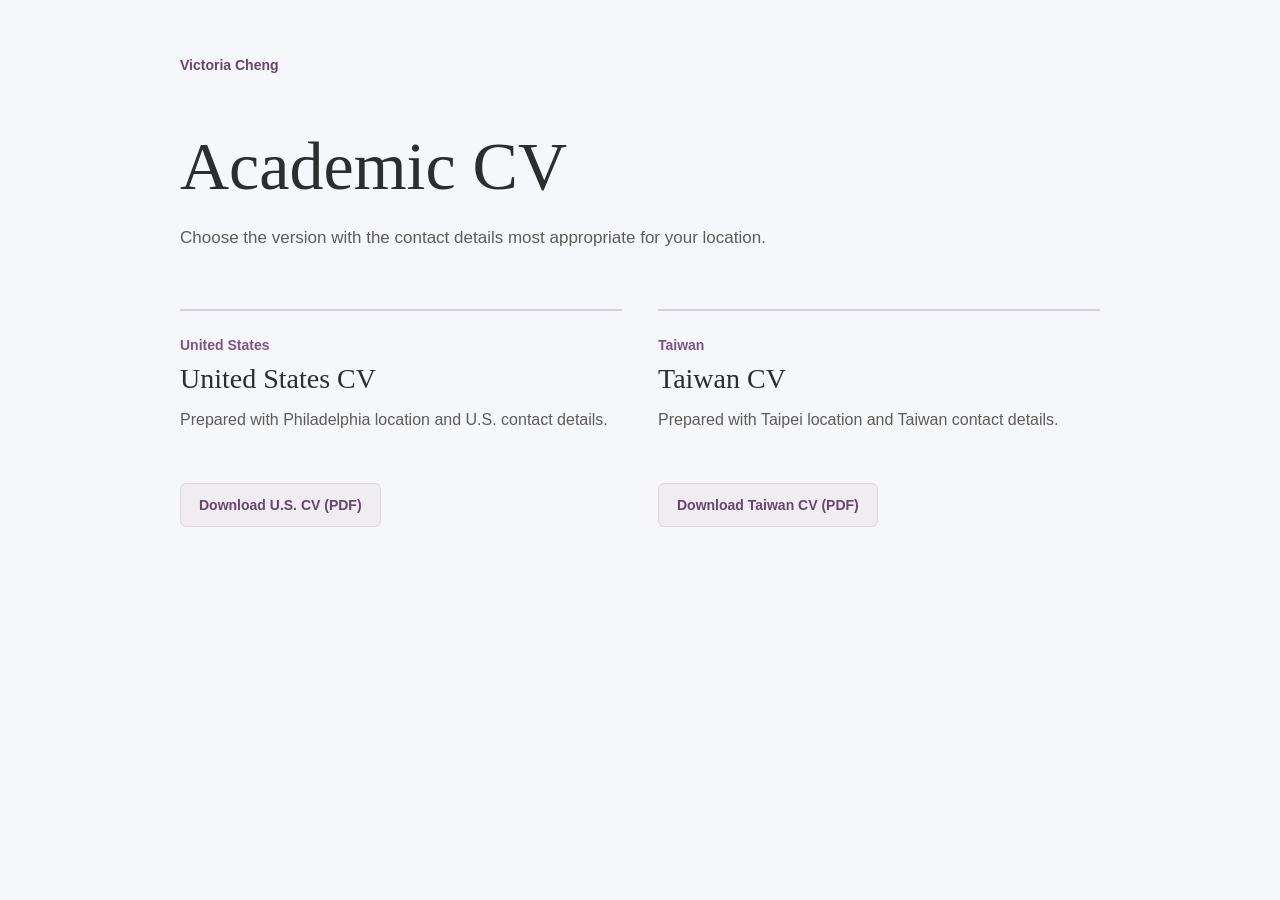
<file: resume/index.html>
<!DOCTYPE html>
<html lang="en-US">
  <head>
    <meta charset="utf-8" />
    <!-- Global site tag (gtag.js) - Google Analytics -->
    <script async src="https://www.googletagmanager.com/gtag/js?id=G-W4T1NHPQ9T"></script>
    <script>
      window.dataLayer = window.dataLayer || [];
      function gtag() {
        dataLayer.push(arguments);
      }
      gtag("js", new Date());

      gtag("config", "G-W4T1NHPQ9T");
    </script>
    <meta name="robots" content="noindex" />
    <meta name="viewport" content="width=device-width, initial-scale=1" />
    <title>Victoria Cheng | Academic CVs</title>
    <meta name="description" content="Choose Victoria Cheng's United States or Taiwan academic CV." />
    <link rel="canonical" href="https://victoriachengyw.com/resume/" />
    <meta property="og:title" content="Victoria Cheng's Academic CVs" />
    <meta property="og:type" content="website" />
    <meta property="og:description" content="United States and Taiwan versions of Victoria Cheng's academic CV." />
    <meta property="og:image" content="https://victoriachengyw.com/images/victoria-profile-1200.jpg" />
    <meta property="og:image:alt" content="Victoria Cheng's Photo" />
    <style>
      :root {
        color-scheme: light;
        font-family: Inter, -apple-system, BlinkMacSystemFont, "Segoe UI", sans-serif;
        color: #2d2d2d;
        background: #f5f7fa;
      }

      * {
        box-sizing: border-box;
      }

      body {
        min-height: 100vh;
        margin: 0;
        padding: 56px 24px;
      }

      main {
        width: min(920px, 100%);
        margin: 0 auto;
      }

      .profile-link {
        display: inline-block;
        margin-bottom: 54px;
        color: #68456f;
        font-size: 14px;
        font-weight: 700;
        text-decoration: none;
      }

      h1 {
        margin: 0;
        font-family: Georgia, "Times New Roman", serif;
        font-size: 68px;
        font-weight: 500;
      }

      .intro {
        max-width: 650px;
        margin: 18px 0 0;
        color: #5f5b59;
        font-size: 17px;
        line-height: 1.7;
      }

      .cv-grid {
        display: grid;
        grid-template-columns: repeat(2, minmax(0, 1fr));
        gap: 36px;
        margin-top: 56px;
      }

      article {
        padding-top: 26px;
        border-top: 2px solid #d9cddd;
      }

      .country {
        margin: 0 0 10px;
        color: #805188;
        font-size: 14px;
        font-weight: 700;
      }

      h2 {
        margin: 0 0 12px;
        font-family: Georgia, "Times New Roman", serif;
        font-size: 28px;
        font-weight: 500;
      }

      article p:not(.country) {
        min-height: 52px;
        margin: 0;
        color: #5f5b59;
        line-height: 1.65;
      }

      .download-link {
        display: inline-flex;
        min-height: 44px;
        align-items: center;
        justify-content: center;
        margin-top: 24px;
        padding: 10px 18px;
        border: 1px solid #ded5e1;
        border-radius: 6px;
        background: #f0edf2;
        color: #68456f;
        font-size: 14px;
        font-weight: 700;
        text-decoration: none;
      }

      .download-link:hover,
      .download-link:focus-visible {
        background: #e7e1e9;
        outline: none;
        box-shadow: 0 4px 12px rgba(45, 45, 45, 0.08);
      }

      @media (max-width: 680px) {
        body {
          padding: 36px 20px;
        }

        h1 {
          font-size: 42px;
        }

        .profile-link {
          margin-bottom: 40px;
        }

        .cv-grid {
          grid-template-columns: 1fr;
          gap: 28px;
          margin-top: 42px;
        }

        article p:not(.country) {
          min-height: 0;
        }

        .download-link {
          width: 100%;
        }
      }
    </style>
  </head>

  <body>
    <main>
      <a class="profile-link" href="https://victoriachengyw.com/#cv">Victoria Cheng</a>
      <h1>Academic CV</h1>
      <p class="intro">Choose the version with the contact details most appropriate for your location.</p>
      <div class="cv-grid" aria-label="Country-specific CV versions">
        <article>
          <p class="country">United States</p>
          <h2>United States CV</h2>
          <p>Prepared with Philadelphia location and U.S. contact details.</p>
          <a class="download-link" href="Victoria_Cheng_CV_US.pdf" download>Download U.S. CV (PDF)</a>
        </article>
        <article>
          <p class="country">Taiwan</p>
          <h2>Taiwan CV</h2>
          <p>Prepared with Taipei location and Taiwan contact details.</p>
          <a class="download-link" href="Victoria_Cheng_CV_Taiwan.pdf" download>Download Taiwan CV (PDF)</a>
        </article>
      </div>
    </main>
  </body>
</html>
</file>
